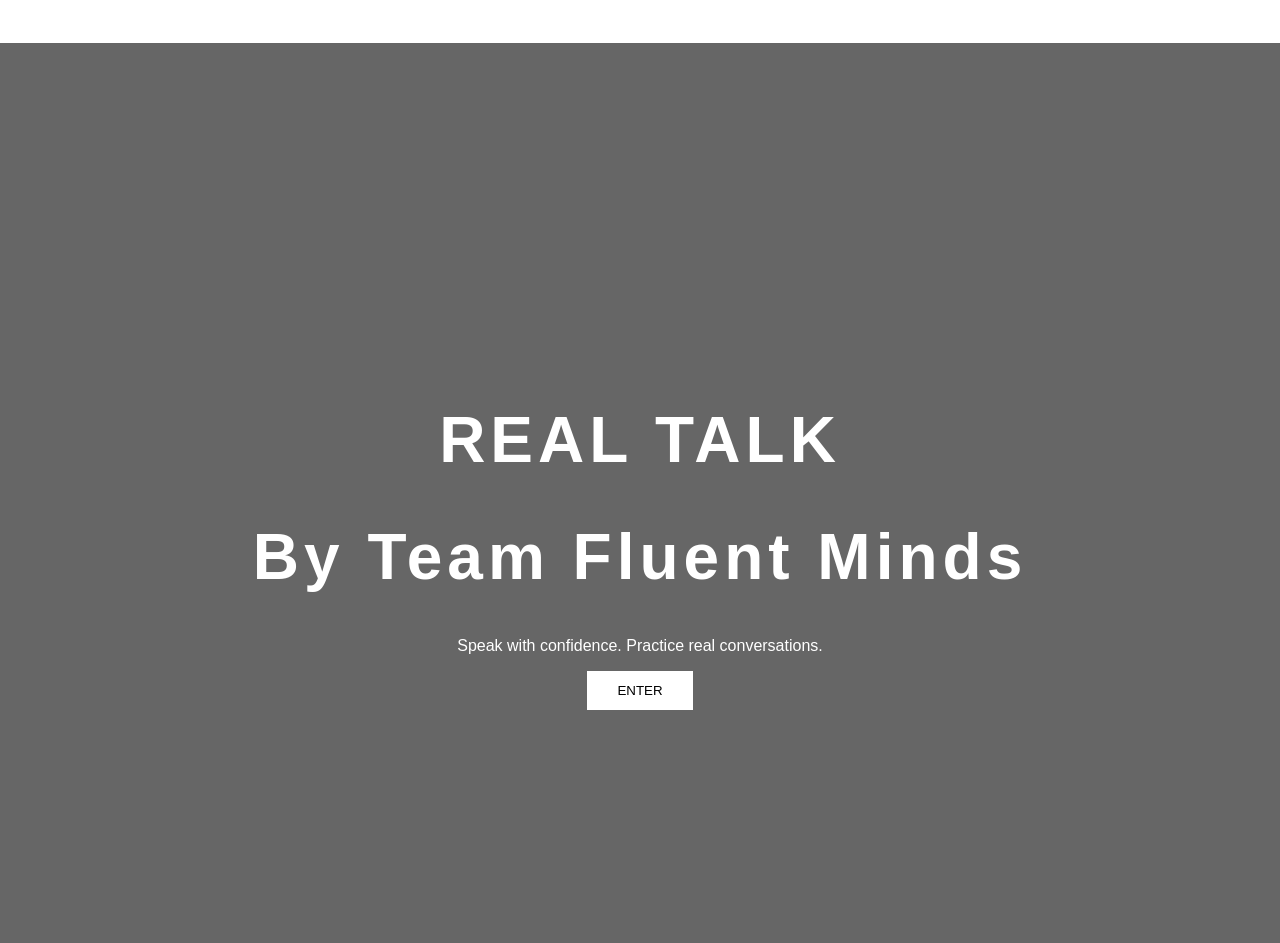
<file: index.html>
<!DOCTYPE html>
<html lang="en">
<head>
<meta charset="UTF-8">
<title>Real Talk</title>
<link rel="stylesheet" href="style.css">
</head>

<body class="landing">

<div class="overlay"></div>

<div class="hero">
  <h1 class="fade">REAL TALK</h1>
  <h1 class="fade">By Team Fluent Minds</h1>

  <p class="fade delay">Speak with confidence. Practice real conversations.</p>
  <button onclick="enterSite()" class="fade delay2">ENTER</button>
</div>

<script>
function enterSite() {
  document.body.classList.add("fade-out");
  setTimeout(() => {
    window.location.href = "scenarios.html";
  }, 600);
}
</script>

</body>
</html>
</file>
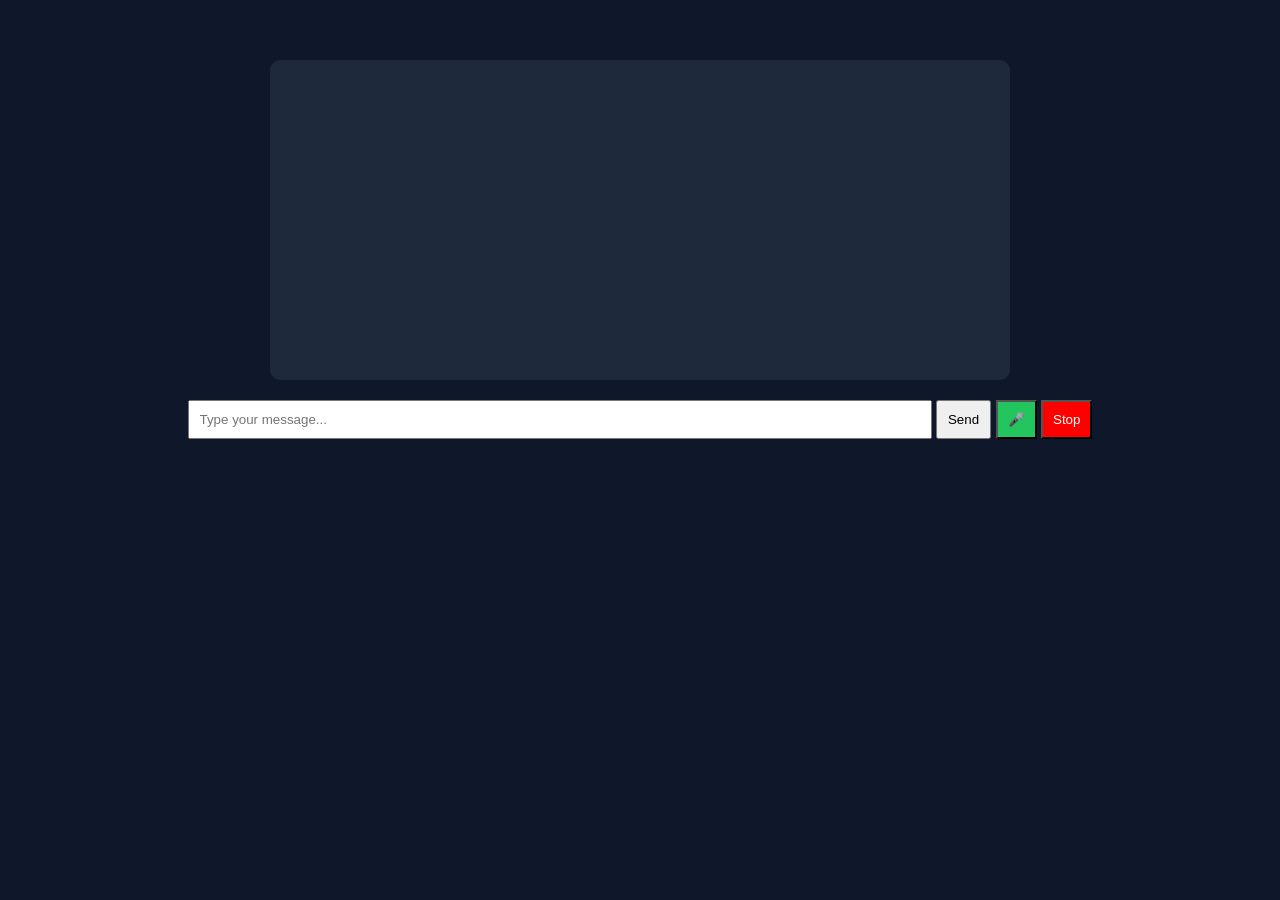
<file: chat.html>
<!DOCTYPE html>
<html lang="en">
<head>
<meta charset="UTF-8">
<title>Chat</title>
<link rel="stylesheet" href="style.css">
<script src="script.js" defer></script>
</head>

<body class="page">

<h2 id="chatTitle"></h2>

<div class="chat-box" id="chatBox"></div>

<div class="input-area">
  <input type="text" id="userInput" placeholder="Type your message...">
  <button onclick="sendMessage()">Send</button>
  <button onclick="startListening()" style="background:#22c55e;color:white;">🎤</button>
  <button onclick="endChat()" style="background:red;color:white;">Stop</button>
</div>

<div id="feedback" class="feedback"></div>

</body>
</html>
</file>
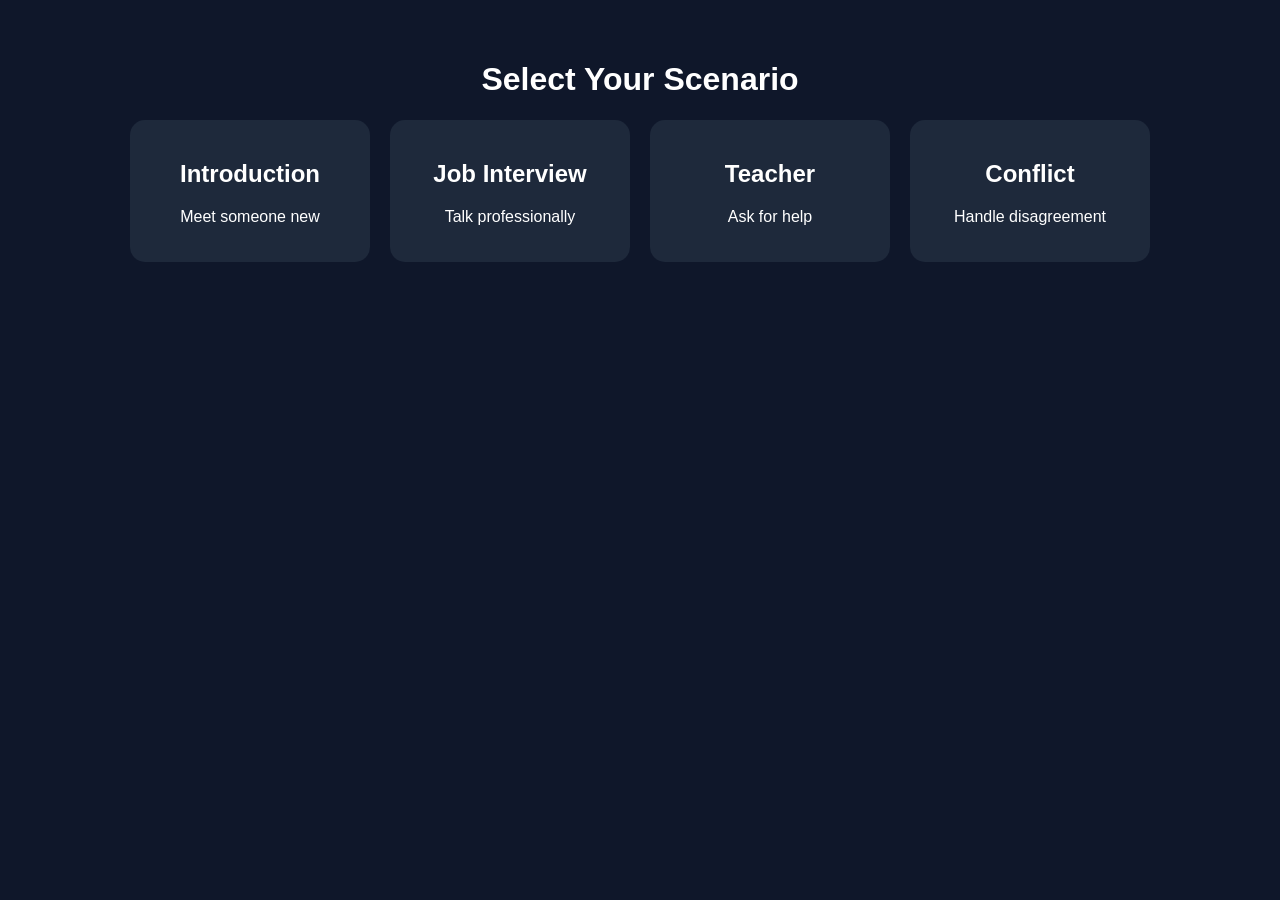
<file: scenarios.html>
<!DOCTYPE html>
<html lang="en">
<head>
<meta charset="UTF-8">
<title>Choose Scenario</title>
<link rel="stylesheet" href="style.css">
<script src="script.js" defer></script>
</head>

<body class="page">

<h1>Select Your Scenario</h1>

<div class="cards">

  <div class="card" onclick="goToChat('intro')">
    <h2>Introduction</h2>
    <p>Meet someone new</p>
  </div>

  <div class="card" onclick="window.location.href='chat.html?type=interview'">
    <h2>Job Interview</h2>
    <p>Talk professionally</p>
  </div>

  <div class="card" onclick="goToChat('teacher')">
    <h2>Teacher</h2>
    <p>Ask for help</p>
  </div>

  <div class="card" onclick="goToChat('conflict')">
    <h2>Conflict</h2>
    <p>Handle disagreement</p>
  </div>

</div>

</body>
</html>
</file>
<file: style.css>
body {
  margin: 0;
  font-family: 'Poppins', sans-serif;
  color: white;
}

/* LANDING */
.landing {
  height: 100vh;
  background: url("https://images.unsplash.com/photo-1521334884684-d80222895322") center/cover;
}

.overlay {
  position: absolute;
  width: 100%;
  height: 100%;
  background: rgba(0,0,0,0.6);
}

.hero {
  position: relative;
  top: 40%;
  text-align: center;
}

.hero h1 {
  font-size: 4rem;
  letter-spacing: 5px;
}

.hero button {
  padding: 12px 30px;
  border: none;
  background: white;
  color: black;
  cursor: pointer;
}

/* FADE ANIMATION */
.fade { opacity: 0; animation: fadeIn 1s forwards; }
.delay { animation-delay: 0.5s; }
.delay2 { animation-delay: 1s; }

@keyframes fadeIn {
  to { opacity: 1; }
}

.fade-out {
  animation: fadeOut 0.6s forwards;
}

@keyframes fadeOut {
  to { opacity: 0; }
}

/* SCENARIO PAGE */
.page {
  background: #0f172a;
  text-align: center;
  padding: 40px;
}

.cards {
  display: flex;
  justify-content: center;
  gap: 20px;
  flex-wrap: wrap;
}

.card {
  background: #1e293b;
  padding: 20px;
  width: 200px;
  border-radius: 15px;
  cursor: pointer;
  transition: 0.3s;
}

.card:hover {
  transform: translateY(-10px) scale(1.05);
}

/* CHAT */
.chat-box {
  width: 60%;
  margin: auto;
  height: 300px;
  overflow-y: auto;
  background: #1e293b;
  padding: 10px;
  border-radius: 10px;
}

.msg {
  margin: 10px;
  padding: 10px;
  border-radius: 10px;
}

.user { background: #38bdf8; text-align: right; }
.bot { background: #334155; text-align: left; }

.input-area {
  margin-top: 20px;
}

input {
  padding: 10px;
  width: 60%;
}

button {
  padding: 10px;
}

/* FEEDBACK */
.feedback {
  margin-top: 20px;
}

/* CHAT IMPROVEMENTS */

.chat-box {
  display: flex;
  flex-direction: column;
  gap: 10px;
}

/* Chat bubbles */
.msg {
  max-width: 70%;
  padding: 12px 15px;
  border-radius: 15px;
  font-size: 14px;
  animation: fadeIn 0.3s ease;
}

.user {
  background: #38bdf8;
  align-self: flex-end;
  border-bottom-right-radius: 5px;
}

.bot {
  background: #334155;
  align-self: flex-start;
  border-bottom-left-radius: 5px;
}

/* Typing animation */
.typing {
  font-style: italic;
  opacity: 0.7;
}

/* Smooth fade */
@keyframes fadeIn {
  from { opacity: 0; transform: translateY(10px);}
  to { opacity: 1; transform: translateY(0);}
}
</file>
